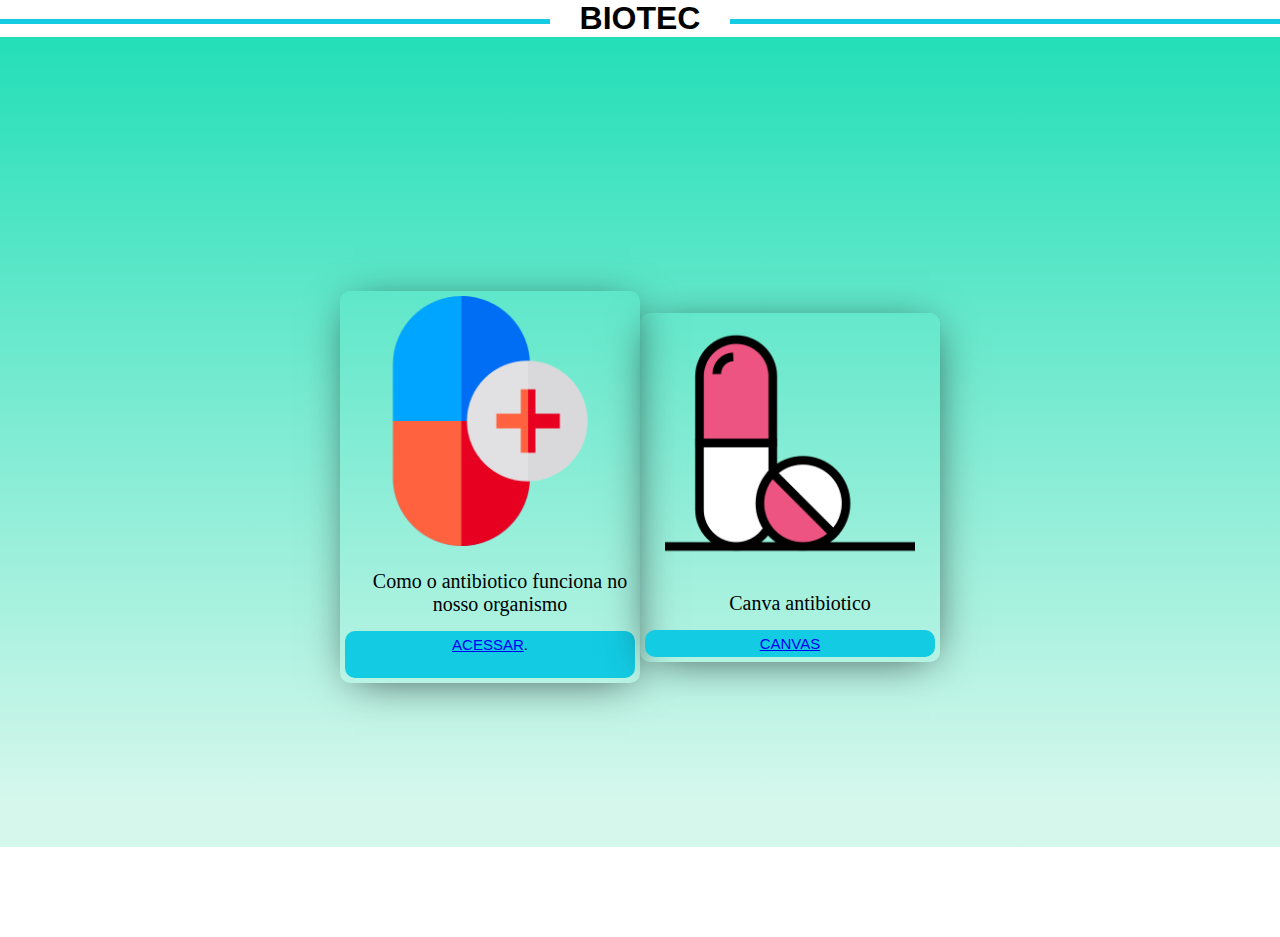
<file: index.html>
<!DOCTYPE html>
<html lang="pt-br">
  <head>
    <meta charset="UTF-8" />
    <link rel="stylesheet" href="style.css" />
    <title>Biotect</title>
  
  </head>
  
  
  <body>
   
    

    <h1>BIOTEC</h1>
    <div class="degrade">
     
      <div class="containerCards">
        <div class="card">
          <div>
            <img src="Antibiotico.png" />
          </div>
          <div>
            <p>Como o antibiotico funciona no nosso organismo</p>
          </div>


          <div class="btn" >
            <button> 
              <a href="principal.html">Acessar</a>.
              </p></button>
          </div>
        </div>

        <div class="card">
          <div>
            <img src="remedio.png" />
          </div>
          <div>
            <p>Canva antibiotico</p>
          </div>
          <div class="btn">
            <button><a href="https://www.canva.com/design/DAFcePfx5g8/n-kEAqfMuB74UEPT5iAt7w/edit">Canvas</a>
            </button>

            
          </div>
        </div>
      </div>
    </div>
  
  </body>
</html>
</file>
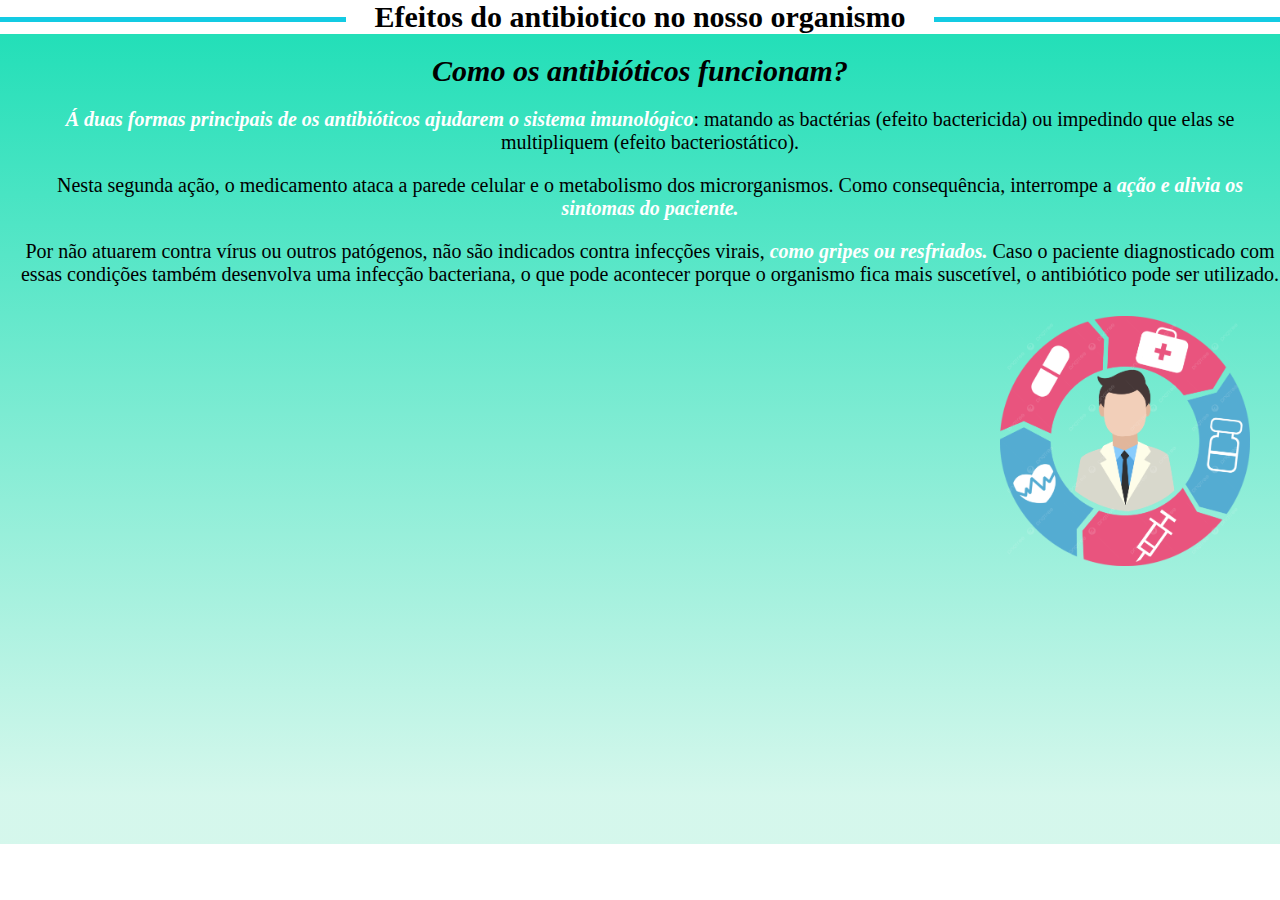
<file: Antibiotico.html>
<!DOCTYPE html>
<html lang="pt-br">
<head>
    <meta charset="UTF-8">
    <link rel="stylesheet" href="style.css" />
    <title>Antibiotico</title>
</head>
<body>
    <h2>Efeitos do antibiotico no nosso organismo</H2>
        <div class="degrade2">
            <h3><em>Como os antibióticos funcionam?</em></h3>
                <p><strong><em>Á duas formas principais de os antibióticos ajudarem o sistema imunológico</strong></em>: matando as bactérias (efeito bactericida) ou impedindo que elas se multipliquem (efeito bacteriostático).</p>
                <p>Nesta segunda ação, o medicamento ataca a parede celular e o metabolismo dos microrganismos. Como consequência, interrompe a <strong><em>ação e alivia os sintomas do paciente.</strong></em></p>
                <p>Por não atuarem contra vírus ou outros patógenos, não são indicados contra infecções virais,<strong><em> como gripes ou resfriados.</em></strong> Caso o paciente diagnosticado com essas condições também desenvolva uma infecção bacteriana, o que pode acontecer porque o organismo fica mais suscetível, o antibiótico pode ser utilizado.</p> 
                    <img class="medico" src="medico.png">
                </div>
            </body>
</html>
</file>
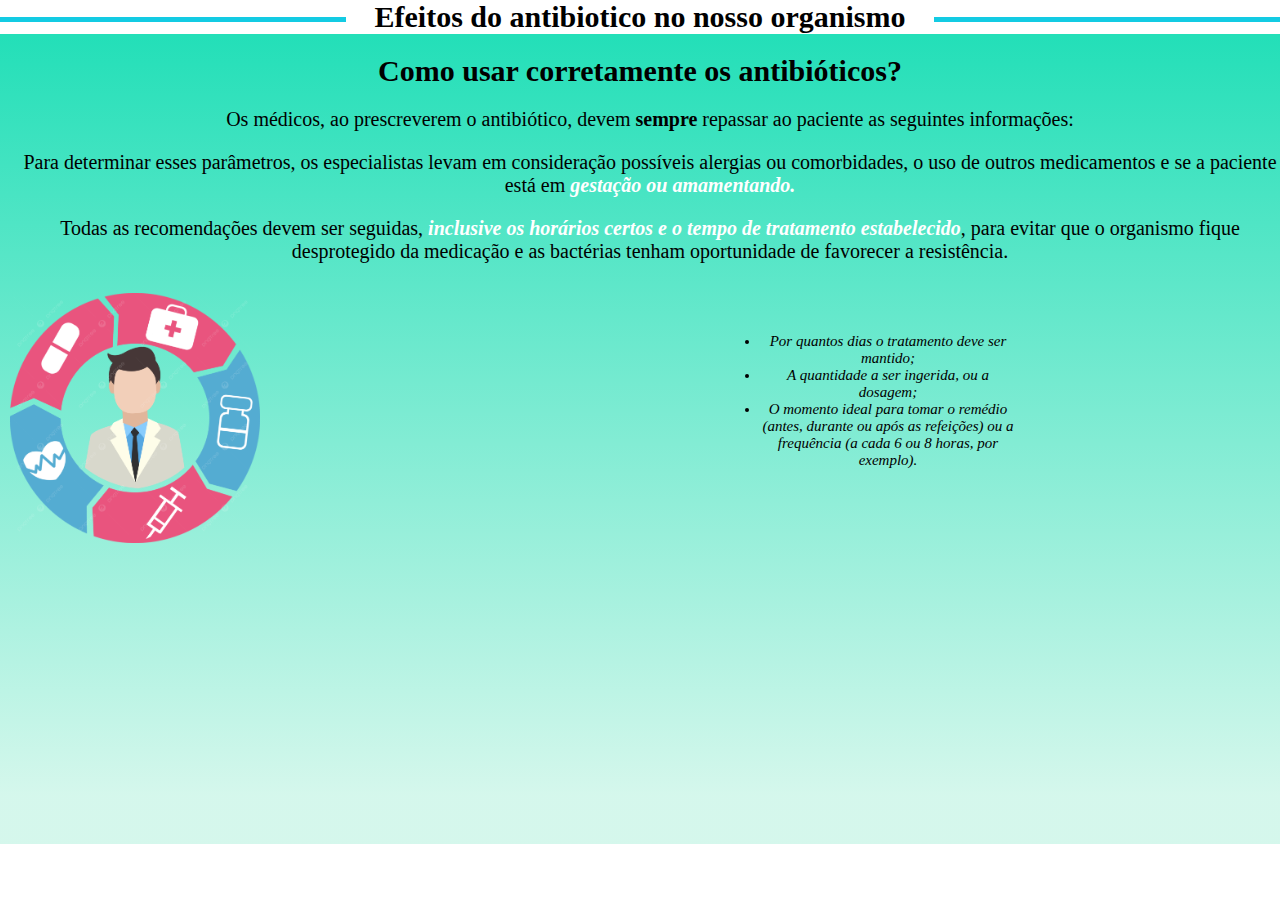
<file: comousar.html>
<!DOCTYPE html>
<html lang="pt-br">
  <head>
    <meta charset="UTF-8" />
    <link rel="stylesheet" href="style.css" />
    <title>Como usar</title>
  </head>
  <body>
    <h4>Efeitos do antibiotico no nosso organismo</h4>
    <div class="degrade3">
      <h5>Como usar corretamente os antibióticos?</h5>
      <p>
        Os médicos, ao prescreverem o antibiótico, devem
        <strong>sempre</strong> repassar ao paciente as seguintes informações:
      </p>
      <p>
        Para determinar esses parâmetros, os especialistas levam em consideração
        possíveis alergias ou comorbidades, o uso de outros medicamentos e se a
        paciente está em <strong><em>gestação ou amamentando.</em></strong>
      </p>
      <p>
        Todas as recomendações devem ser seguidas,<strong
          ><em>
            inclusive os horários certos e o tempo de tratamento
            estabelecido</em
          ></strong
        >, para evitar que o organismo fique desprotegido da medicação e as
        bactérias tenham oportunidade de favorecer a resistência.
      </p>
      <ul>
        <li class="itens">Por quantos dias o tratamento deve ser mantido;</li>
        <li class="itens">A quantidade a ser ingerida, ou a dosagem;</li>
        <li class="itens">
          O momento ideal para tomar o remédio (antes, durante ou após as
          refeições) ou a frequência (a cada 6 ou 8 horas, por exemplo).
        </li>
      </ul>
      <img class="medico2" src="medico.png" />
    </div>
  </body>
</html>
</file>
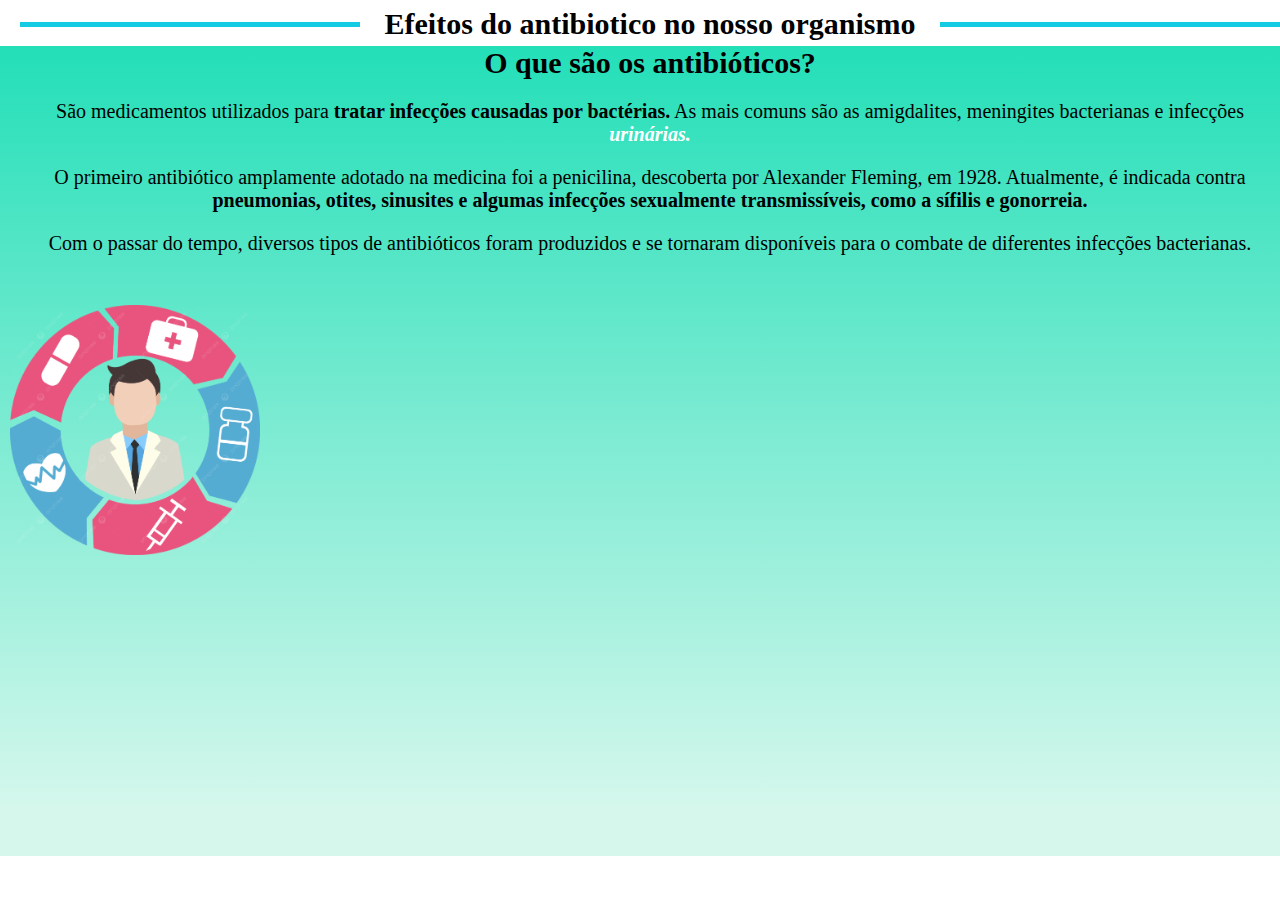
<file: Oqueé.html>
<!DOCTYPE html>
<html lang="pt-br">
<head>
    <meta charset="UTF-8">
    <link rel="stylesheet" href="style.css" />
    <title>Antibiotico</title>
</head>
<body>
        <p class="h6"><strong> Efeitos do antibiotico no nosso organismo</strong></p>
        <div class="degrade4">
            <p class="titulo"><strong> O que são os antibióticos?</strong><p>
                <P class="trocacor">São medicamentos utilizados para <strong>tratar infecções causadas por bactérias.</strong> As mais comuns são as amigdalites, meningites bacterianas e infecções <strong><em>urinárias.</strong></em></P>
                <p>O primeiro antibiótico amplamente adotado na medicina <stong>foi a penicilina</stong>, descoberta por Alexander Fleming, em 1928. Atualmente, é indicada contra <strong> pneumonias, otites, sinusites e algumas infecções sexualmente transmissíveis, como a sífilis e gonorreia.</strong></p>
                <p>Com o passar do tempo, diversos tipos de antibióticos foram produzidos e se tornaram disponíveis para o combate de diferentes infecções bacterianas.  </p>
                <img class="medico3" src="medico.png">
            </div>
            
      
</body>
</html>
</file>
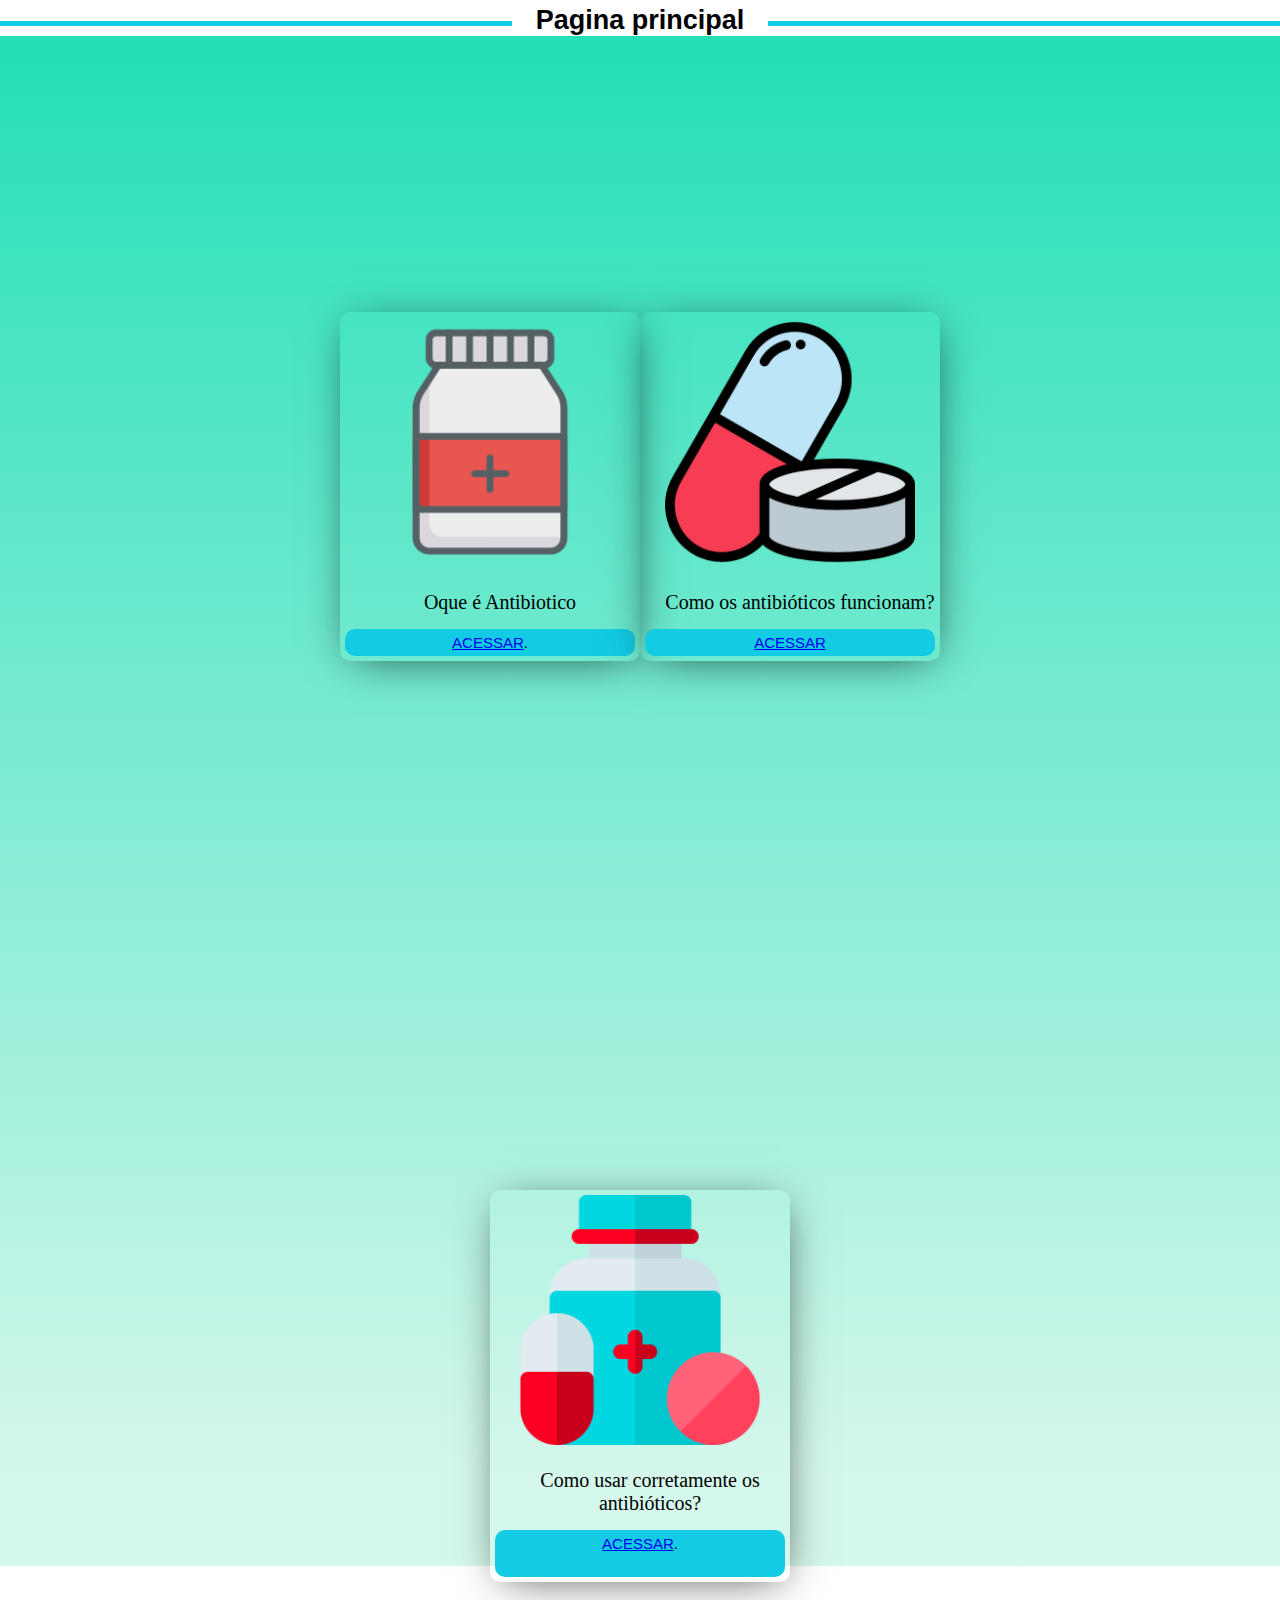
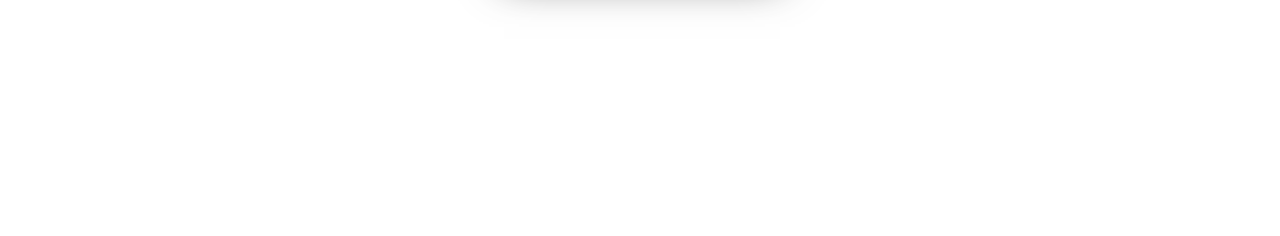
<file: principal.html>
<!DOCTYPE html>
<html lang="pt-br">
<head>
    <meta charset="UTF-8">
    <link rel="stylesheet" href="style.css" />
    <title>Principal</title>
</head>
<body>
        <h6>Pagina principal</h6>
        <div class="degrade5">
            <div class="containerCards">
                <div class="card">
                  <div>
                    <img src="imagem1.png" />
                  </div>
                  <div>
                    <p>Oque é Antibiotico</p>
                  </div>
        
        
                  <div class="btn" >
                    <button> 
                      <a href="Oqueé.html">Acessar</a>.
                      </button>
                  </div>
                </div>
                <div class="card">
                  <div>
                    <img src="imagem2.png" />
                  </div>
                  <div>
                    <p>Como os antibióticos funcionam?</p>
                  </div>

                  <div class="btn">
                    <button>
                        <a href="Antibiotico.html">Acessar</a>
                    </button>
                  </div>
                </div>
              </div>
              <div class="containerCards">
                <div class="card">
                  <div>
                    <img src="imagem3.png" />
                  </div>
                  <div>
                    <p>Como usar corretamente os antibióticos?</p>
                  </div>
        
                  
                  <div class="btn" >
                    <button> 
                      <a href="comousar.html">Acessar</a>.
                      </p></button>

                        

            </div>
                  </div>
                </div>
              </div>
            </div>
                  
    
</body>
</html>
</file>
<file: style.css>
* {
  padding: 0;
  margin: 0;
  box-sizing: border-box;
}

h1 {
  text-align: center;
  position: relative;
}
h1:before,
h1:after {
  content: "";
  width: 43%;
  height: 5px;
  background: #13cbe3;
  position: absolute;
  top: 50%;
}
h1:before {
  left: 0;
}
h1:after {
  right: 0;
}

h1 {
  font-family: Verdana, Geneva, Tahoma, sans-serif;
}

.degrade {
  width: 100%;
  height: 90vh;
  background: rgb(35, 223, 184);
  background: linear-gradient(
    180deg,
    rgba(35, 223, 184, 1) 0%,
    rgba(206, 246, 233, 0.8577586206896551) 94%
  );
}

.logotipo-biotec {
  width: 15%;
}

.containerCards {
  width: 100%;
  height: 100vh;
  display: flex;
  flex-direction: row;
  justify-content: center;
  align-items: center;
  flex-wrap: wrap;
}

img {
  width: 250px;
}

.card {
  width: 300px;
  max-width: 300px;
  border-radius: 10px;
  display: flex;
  flex-direction: column;
  flex-wrap: wrap;
  justify-content: center;
  align-items: center;
  padding: 5px;
  -webkit-box-shadow: 2px 6px 42px -12px rgba(0, 0, 0, 0.75);
  -moz-box-shadow: 2px 6px 42px -12px rgba(0, 0, 0, 0.75);
  box-shadow: 2px 6px 42px -12px rgba(0, 0, 0, 0.75);
}

p {
  text-align: center;
  font-family: Zapf-Chancery;
  font-size: 20px;
  margin-top: 20px;
  margin-left: 20px;
}

.btn {
  width: 100%;
}

button {
  width: 100%;
  text-transform: uppercase;
  padding: 5px;
  background-color: #13cbe3;
  border-radius: 10px;
  border: none;
  font-size: 15px;
  margin-top: 15px;
}

button:hover {
  background-color: #000;
  color: #fff;
  font-size: 20px;
}

* {
  padding: 0;
  margin: 0;
  box-sizing: border-box;
}

h2 {
  text-align: center;
  position: relative;
}
h2:before,
h2:after {
  content: "";
  width: 27%;
  height: 5px;
  background: #13cbe3;
  position: absolute;
  top: 50%;
}
h2:before {
  left: 0;
}
h2:after {
  right: 0;
}

h2 {
  font-family: Times New Roman, serif;
}

h2 {
  font-size: 30px;
}

.degrade2 {
  width: 100%;
  height: 90vh;
  background: rgb(35, 223, 184);
  background: linear-gradient(
    180deg,
    rgba(35, 223, 184, 1) 0%,
    rgba(206, 246, 233, 0.8577586206896551) 94%
  );
}

h3 {
  text-align: center;
  padding-top: 20px;
  font-size: 30px;
}

.medico {
  float: left;
  margin-left: 1000px;
  margin-top: 30px;
}

* {
  padding: 0;
  margin: 0;
  box-sizing: border-box;
}

h4 {
  text-align: center;
  position: relative;
}
h4:before,
h4:after {
  content: "";
  width: 27%;
  height: 5px;
  background: #13cbe3;
  position: absolute;
  top: 50%;
}
h4:before {
  left: 0;
}
h4:after {
  right: 0;
}

h4 {
  font-size: 30px;
  text-align: center;
}

h4 {
  font-family: Times New Roman, serif;
}

.degrade3 {
  width: 100%;
  height: 90vh;
  background: rgb(35, 223, 184);
  background: linear-gradient(
    180deg,
    rgba(35, 223, 184, 1) 0%,
    rgba(206, 246, 233, 0.8577586206896551) 94%
  );
}

h5 {
  text-align: center;
  padding-top: 20px;
  font-size: 30px;
  font-family: Times New Roman, serif;
}

.itens {
  font-style: italic;
}

ul {
  display: inline-block;
  vertical-align: top;
  width: 20%;
  margin-right: 15%;
  margin-top: 70px;
  margin-left: 500px;
  font-size: 15px;
  text-align: center;
}

.medico2 {
  float: left;
  margin-top: 30px;
  margin-left: 10px;
}

* {
  padding: 0;
  margin: 0;
  box-sizing: border-box;
}

.h6 {
  text-align: center;
  padding-top: 5px;
  font-size: 30px;
}

.h6 {
  text-align: center;
  position: relative;
}
.h6:before,
.h6:after {
  content: "";
  width: 27%;
  height: 5px;
  background: #13cbe3;
  position: absolute;
  top: 50%;
}
.h6:before {
  left: 0;
}
.h6:after {
  right: 0;
}

.h6 {
  margin-top: 2px;
}

h6 {
  font-family: Verdana, Geneva, Tahoma, sans-serif;
}

.degrade4 {
  width: 100%;
  height: 90vh;
  background: rgb(35, 223, 184);
  background: linear-gradient(
    180deg,
    rgba(35, 223, 184, 1) 0%,
    rgba(206, 246, 233, 0.8577586206896551) 94%
  );
}

.titulo {
  text-align: center;
  font-size: 30px;
  margin-top: 5px;
}

strong em {
  color: rgb(255, 255, 255);
}

.medico3 {
  float: left;
  margin-top: 50px;
  margin-left: 10px;
}

* {
  padding: 0;
  margin: 0;
  box-sizing: border-box;
}

h6 {
  text-align: center;
  position: relative;
}
h6:before,
h6:after {
  content: "";
  width: 40%;
  height: 5px;
  background: #13cbe3;
  position: absolute;
  top: 50%;
}
h6:before {
  left: 0;
}
h6:after {
  right: 0;
}

h6 {
  text-align: center;
  margin-top: 15px;
  font-size: 27px;
  margin-top: 5px;
  font-family: "Franklin Gothic Medium", "Arial Narrow", Arial, sans-serif;
}

.degrade5 {
  width: 100%;
  height: 170vh;
  background: rgb(35, 223, 184);
  background: linear-gradient(
    180deg,
    rgba(35, 223, 184, 1) 0%,
    rgba(206, 246, 233, 0.8577586206896551) 94%
  );
}
</file>
